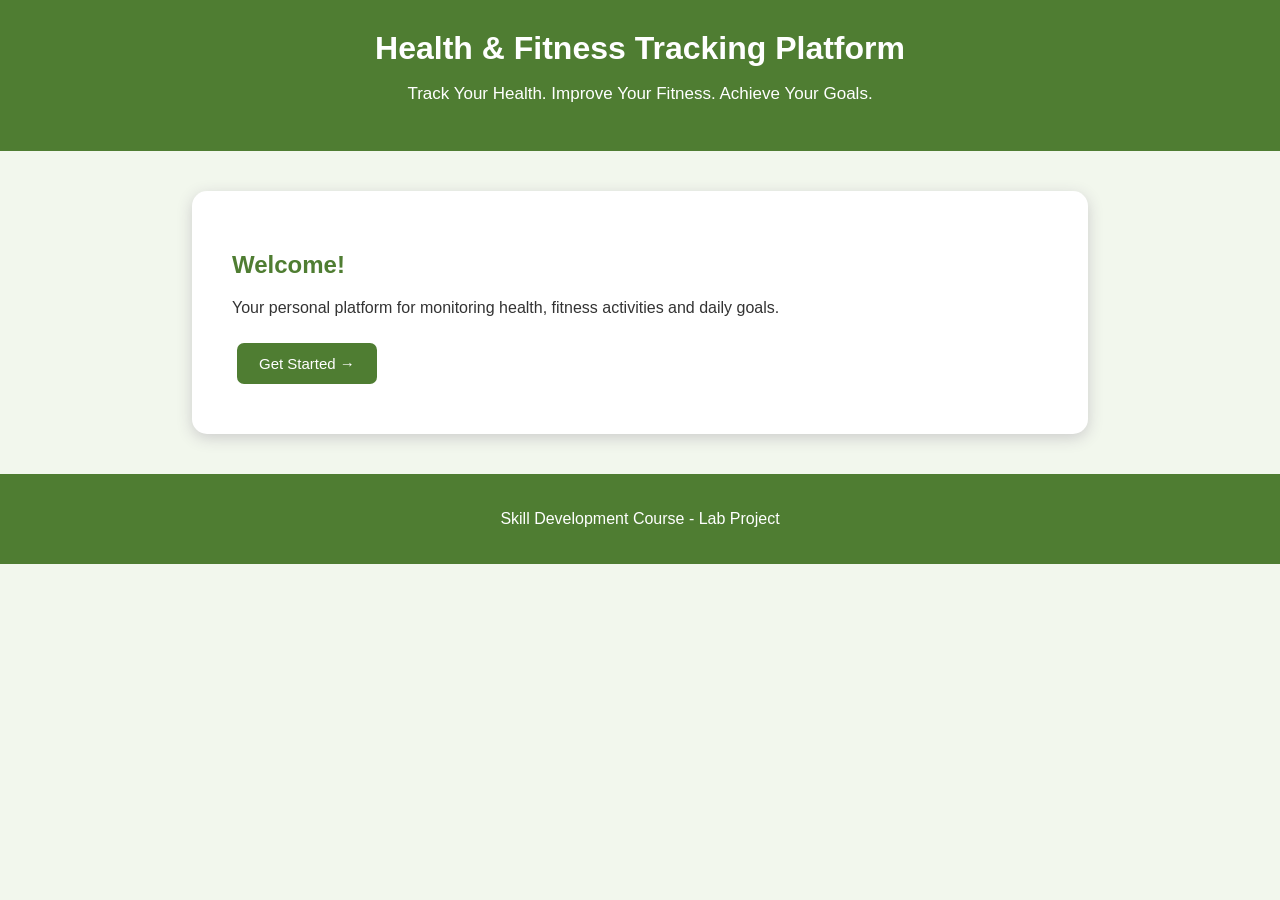
<file: index.html>
<!DOCTYPE html>
<html>
<head>
    <title>Health & Fitness Tracker</title>
    <link rel="stylesheet" href="style.css">
</head>

<body>

<header>
    <h1>Health & Fitness Tracking Platform</h1>
    <p>Track Your Health. Improve Your Fitness. Achieve Your Goals.</p>
</header>

<div class="container">

    <h2>Welcome!</h2>

    <p>
        Your personal platform for monitoring health,
        fitness activities and daily goals.
    </p>

    <a href="profile.html">
        <button>Get Started →</button>
    </a>

</div>

<footer>
    <p>Skill Development Course - Lab Project</p>
</footer>

</body>
</html>
</file>
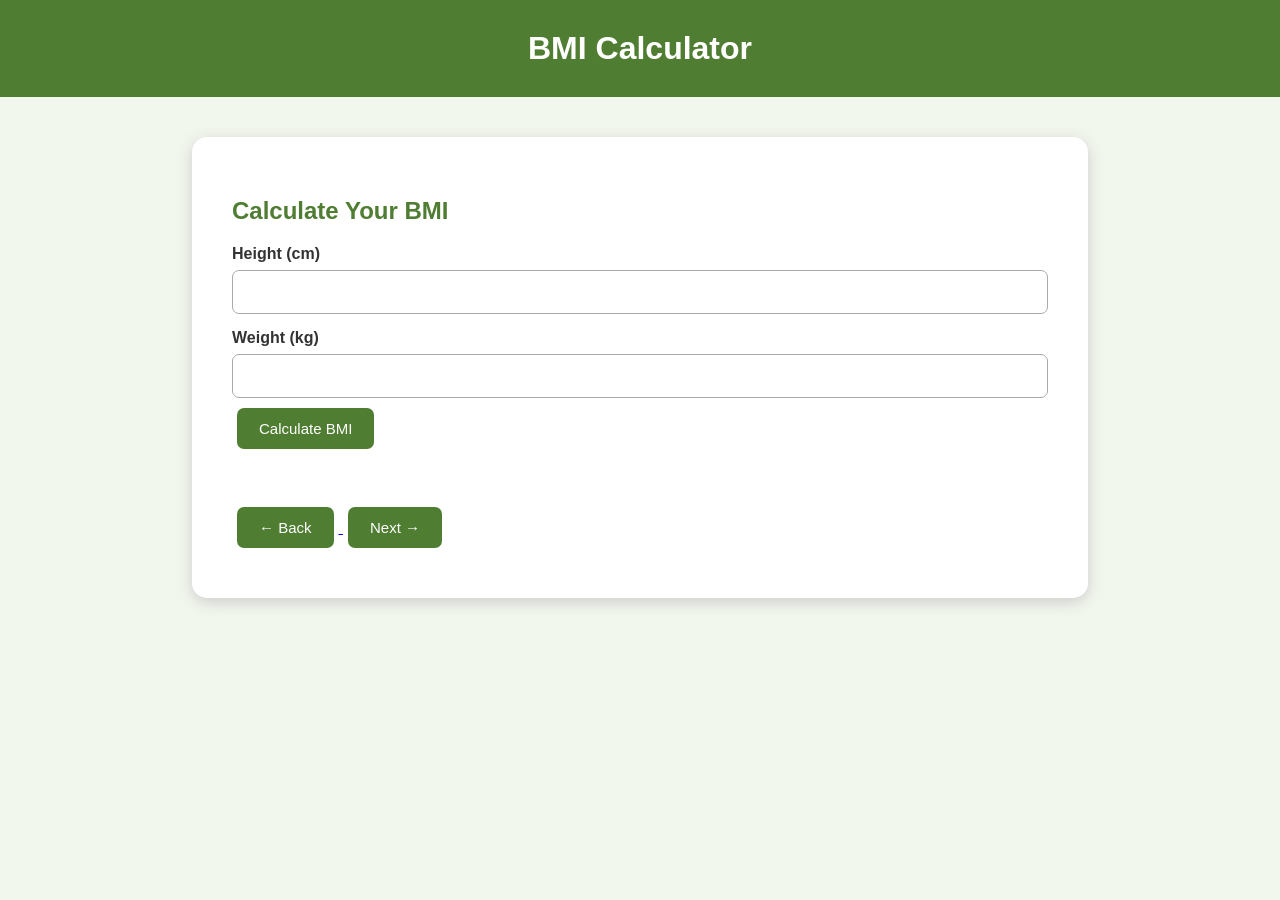
<file: bmi.html>
<!DOCTYPE html>
<html>
<head>
    <title>BMI Calculator</title>
    <link rel="stylesheet" href="style.css">
</head>

<body>

<header>
    <h1>BMI Calculator</h1>
</header>

<div class="container">

    <h2>Calculate Your BMI</h2>

    <label>Height (cm)</label>
    <input type="number" id="bmiHeight">

    <label>Weight (kg)</label>
    <input type="number" id="bmiWeight">

    <button onclick="calculateBMI()">
        Calculate BMI
    </button>

    <h2 id="bmiResult"></h2>

    <br>

    <a href="tracker.html">
        <button>← Back</button>
    </a>

    <a href="goals.html">
        <button>Next →</button>
    </a>

</div>

<script src="script.js"></script>

</body>
</html>
</file>
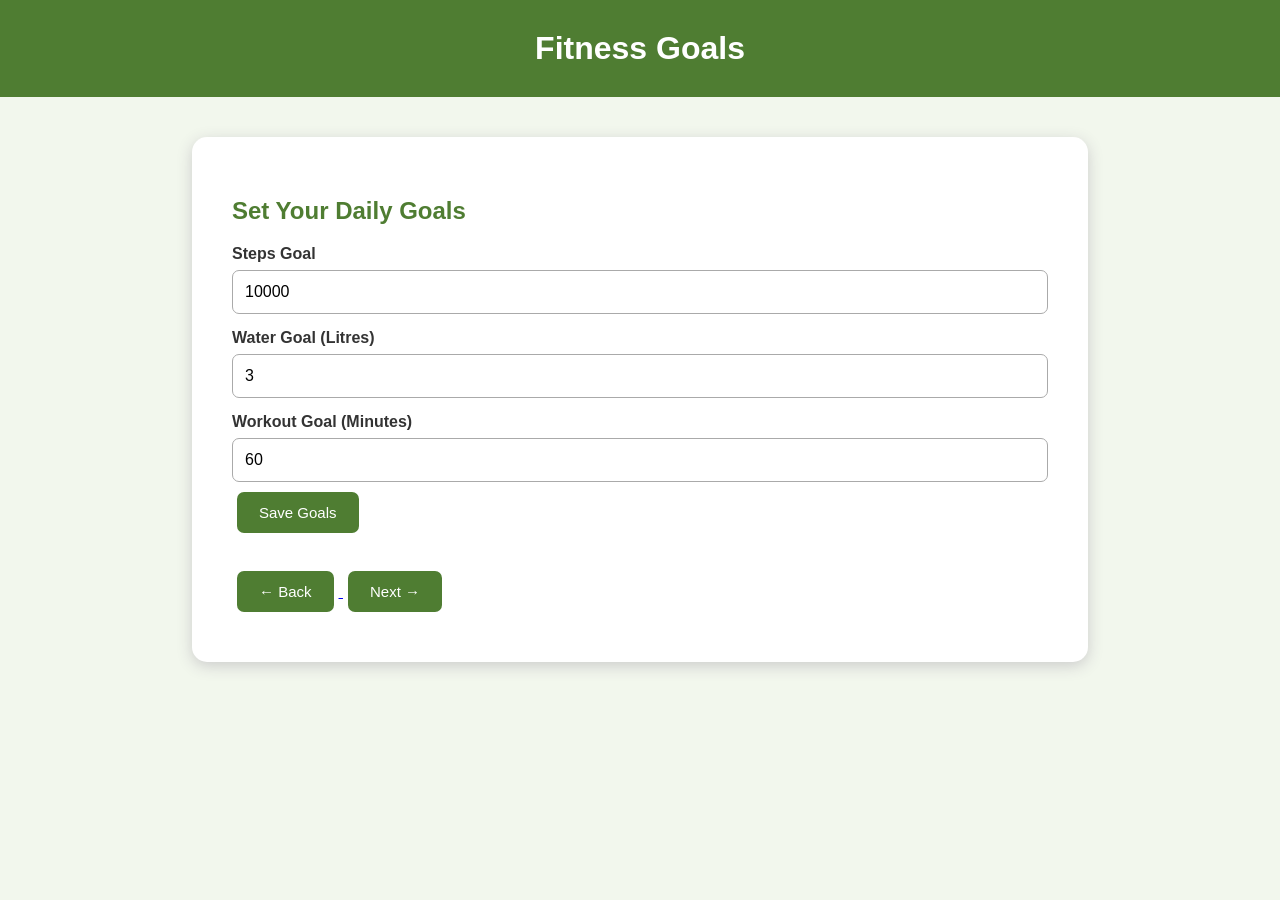
<file: goals.html>
<!DOCTYPE html>
<html>
<head>
    <title>Fitness Goals</title>
    <link rel="stylesheet" href="style.css">
</head>

<body>

<header>
    <h1>Fitness Goals</h1>
</header>

<div class="container">

    <h2>Set Your Daily Goals</h2>

    <label>Steps Goal</label>
    <input type="number" id="stepsGoal" value="10000">

    <label>Water Goal (Litres)</label>
    <input type="number" id="waterGoal" value="3">

    <label>Workout Goal (Minutes)</label>
    <input type="number" id="workoutGoal" value="60">

    <button onclick="saveGoals()">
        Save Goals
    </button>

    <br><br>

    <a href="bmi.html">
        <button>← Back</button>
    </a>

    <a href="progress.html">
        <button>Next →</button>
    </a>

</div>

<script src="script.js"></script>

</body>
</html>
</file>
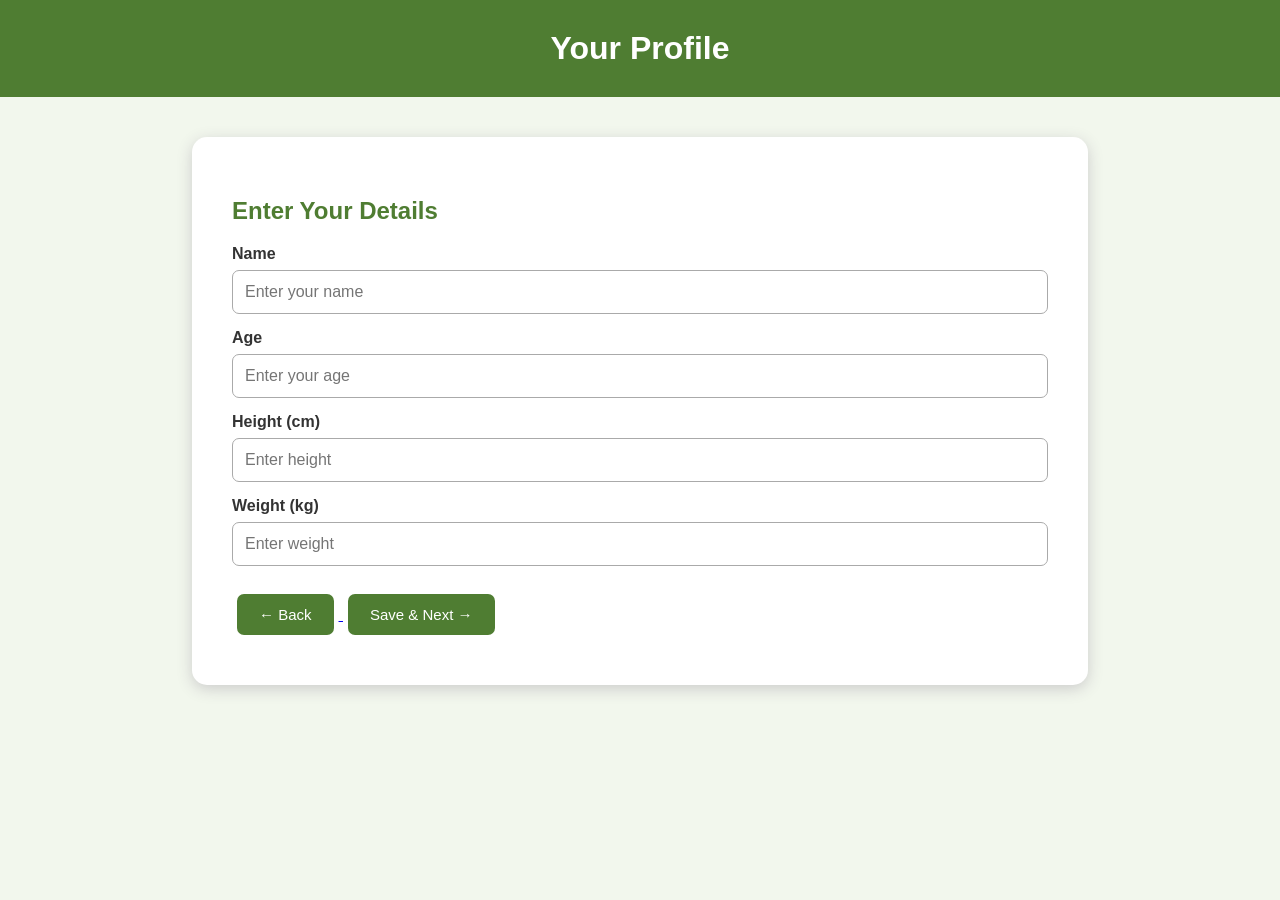
<file: profile.html>
<!DOCTYPE html>
<html>
<head>
    <title>Profile - Health & Fitness</title>
    <link rel="stylesheet" href="style.css">
</head>

<body>

<header>
    <h1>Your Profile</h1>
</header>

<div class="container">

    <h2>Enter Your Details</h2>

    <label>Name</label>
    <input type="text" id="name" placeholder="Enter your name">

    <label>Age</label>
    <input type="number" id="age" placeholder="Enter your age">

    <label>Height (cm)</label>
    <input type="number" id="height" placeholder="Enter height">

    <label>Weight (kg)</label>
    <input type="number" id="weight" placeholder="Enter weight">

    <br><br>

    <a href="index.html">
        <button>← Back</button>
    </a>

    <button onclick="saveProfile()">Save & Next →</button>

</div>

<script src="script.js"></script>

</body>
</html>
</file>
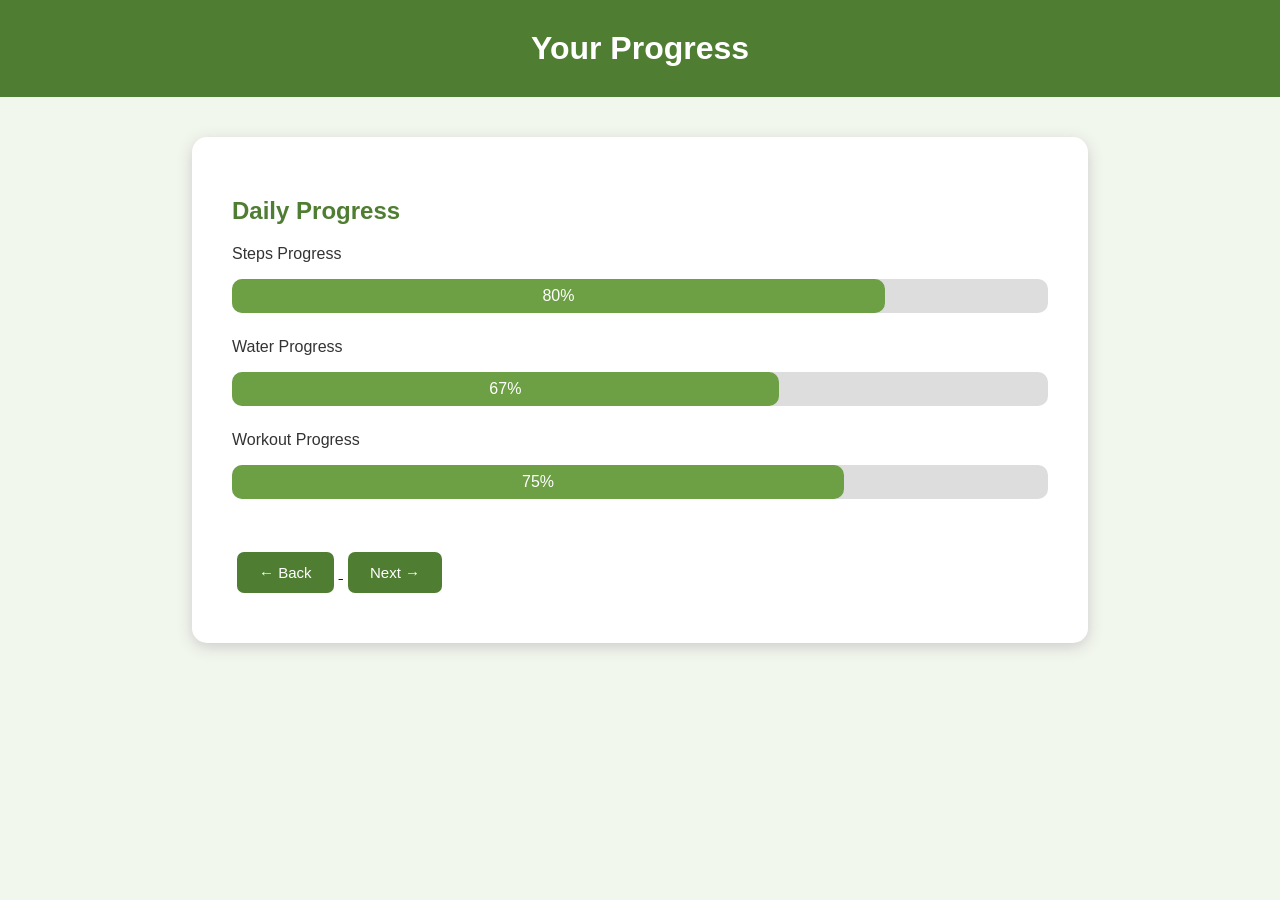
<file: progress.html>
<!DOCTYPE html>
<html>
<head>
    <title>Progress</title>
    <link rel="stylesheet" href="style.css">
</head>

<body>

<header>
    <h1>Your Progress</h1>
</header>

<div class="container">

    <h2>Daily Progress</h2>

    <p>Steps Progress</p>
    <div class="progress">
        <div class="progress-bar" style="width: 80%;">
            80%
        </div>
    </div>

    <p>Water Progress</p>
    <div class="progress">
        <div class="progress-bar" style="width: 67%;">
            67%
        </div>
    </div>

    <p>Workout Progress</p>
    <div class="progress">
        <div class="progress-bar" style="width: 75%;">
            75%
        </div>
    </div>

    <br>

    <a href="goals.html">
        <button>← Back</button>
    </a>

    <a href="summary.html">
        <button>Next →</button>
    </a>

</div>

</body>
</html>
</file>
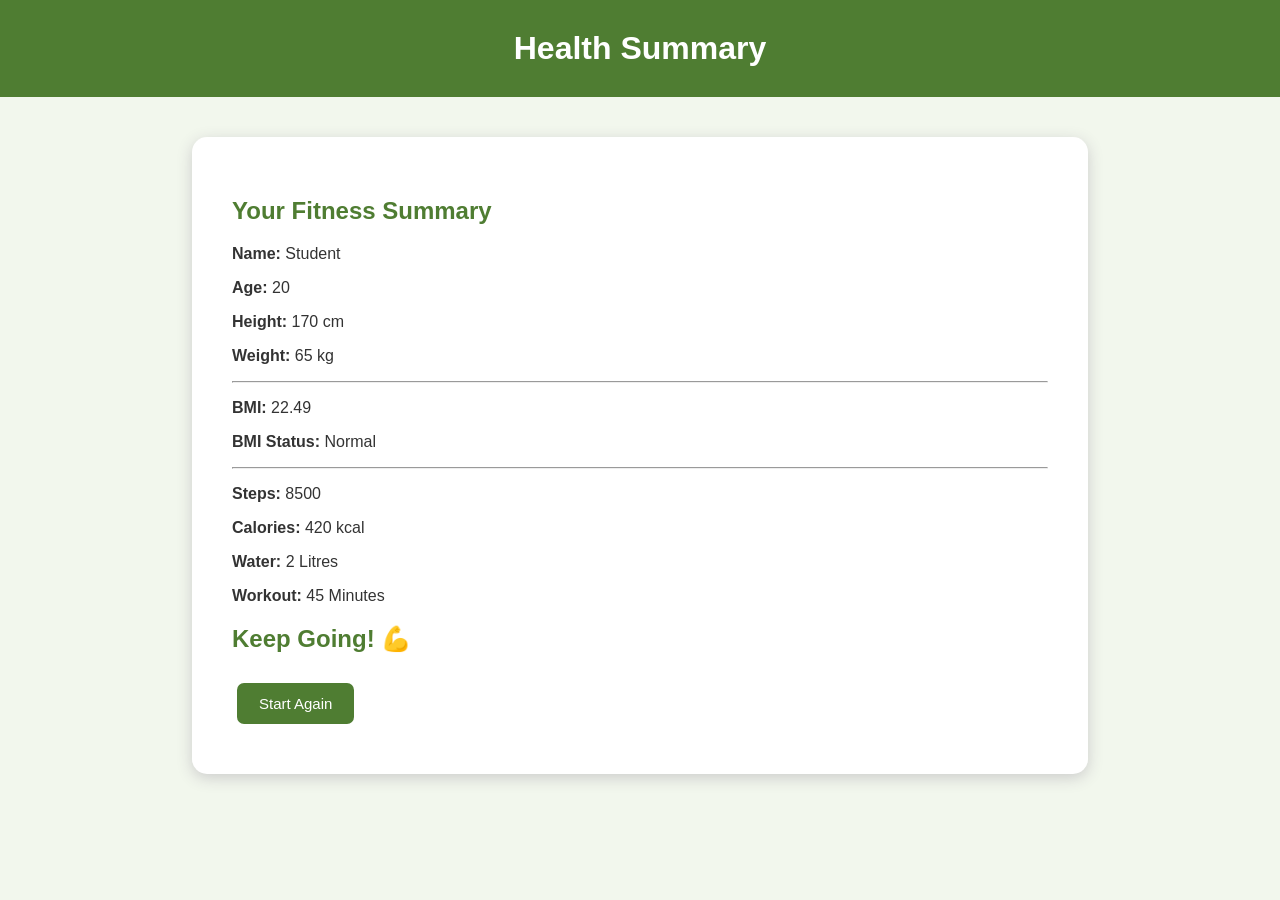
<file: summary.html>
<!DOCTYPE html>
<html>
<head>
    <title>Health Summary</title>
    <link rel="stylesheet" href="style.css">
</head>

<body>

<header>
    <h1>Health Summary</h1>
</header>

<div class="container">

    <h2>Your Fitness Summary</h2>

    <p><b>Name:</b> <span id="summaryName">Student</span></p>

    <p><b>Age:</b> <span id="summaryAge">20</span></p>

    <p><b>Height:</b> <span id="summaryHeight">170 cm</span></p>

    <p><b>Weight:</b> <span id="summaryWeight">65 kg</span></p>

    <hr>

    <p><b>BMI:</b> 22.49</p>

    <p><b>BMI Status:</b> Normal</p>

    <hr>

    <p><b>Steps:</b> 8500</p>

    <p><b>Calories:</b> 420 kcal</p>

    <p><b>Water:</b> 2 Litres</p>

    <p><b>Workout:</b> 45 Minutes</p>

    <h2>Keep Going! 💪</h2>

    <a href="index.html">
        <button>Start Again</button>
    </a>

</div>

</body>
</html>
</file>
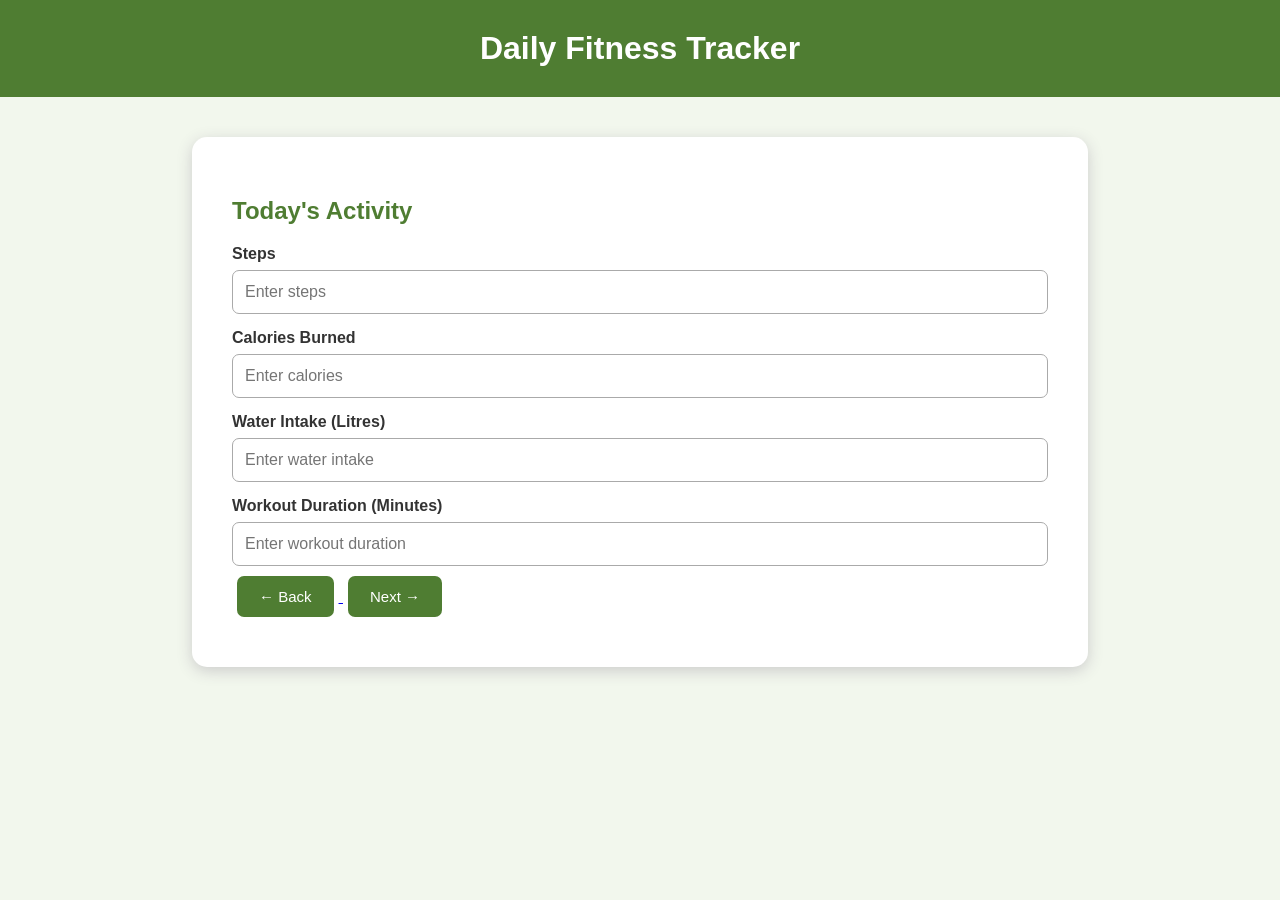
<file: tracker.html>
<!DOCTYPE html>
<html>
<head>
    <title>Fitness Tracker</title>
    <link rel="stylesheet" href="style.css">
</head>

<body>

<header>
    <h1>Daily Fitness Tracker</h1>
</header>

<div class="container">

    <h2>Today's Activity</h2>

    <label>Steps</label>
    <input type="number" id="steps" placeholder="Enter steps">

    <label>Calories Burned</label>
    <input type="number" id="calories" placeholder="Enter calories">

    <label>Water Intake (Litres)</label>
    <input type="number" id="water" placeholder="Enter water intake">

    <label>Workout Duration (Minutes)</label>
    <input type="number" id="workout" placeholder="Enter workout duration">

    <br>

    <a href="profile.html">
        <button>← Back</button>
    </a>

    <a href="bmi.html">
        <button>Next →</button>
    </a>

</div>

</body>
</html>
</file>
<file: style.css>
* {
    box-sizing: border-box;
}

body {
    margin: 0;
    font-family: Arial, sans-serif;
    background: #f2f7ed;
    color: #333;
}

header {
    background: #4f7d32;
    color: white;
    text-align: center;
    padding: 30px;
}

header h1 {
    margin: 0;
    font-size: 32px;
}

header p {
    font-size: 17px;
}

.container {
    width: 70%;
    margin: 40px auto;
    background: white;
    padding: 40px;
    border-radius: 15px;
    box-shadow: 0 4px 15px #ccc;
}

h2 {
    color: #4f7d32;
}

label {
    display: block;
    margin-top: 15px;
    font-weight: bold;
}

input {
    width: 100%;
    padding: 12px;
    margin-top: 7px;
    border: 1px solid #aaa;
    border-radius: 7px;
    font-size: 16px;
}

button {
    background: #4f7d32;
    color: white;
    border: none;
    padding: 12px 22px;
    margin: 10px 5px;
    border-radius: 7px;
    cursor: pointer;
    font-size: 15px;
}

button:hover {
    background: #315522;
}

.progress {
    width: 100%;
    background: #ddd;
    border-radius: 10px;
    margin-bottom: 25px;
}

.progress-bar {
    background: #6d9f45;
    color: white;
    padding: 8px;
    border-radius: 10px;
    text-align: center;
}

footer {
    background: #4f7d32;
    color: white;
    text-align: center;
    padding: 20px;
}
</file>
